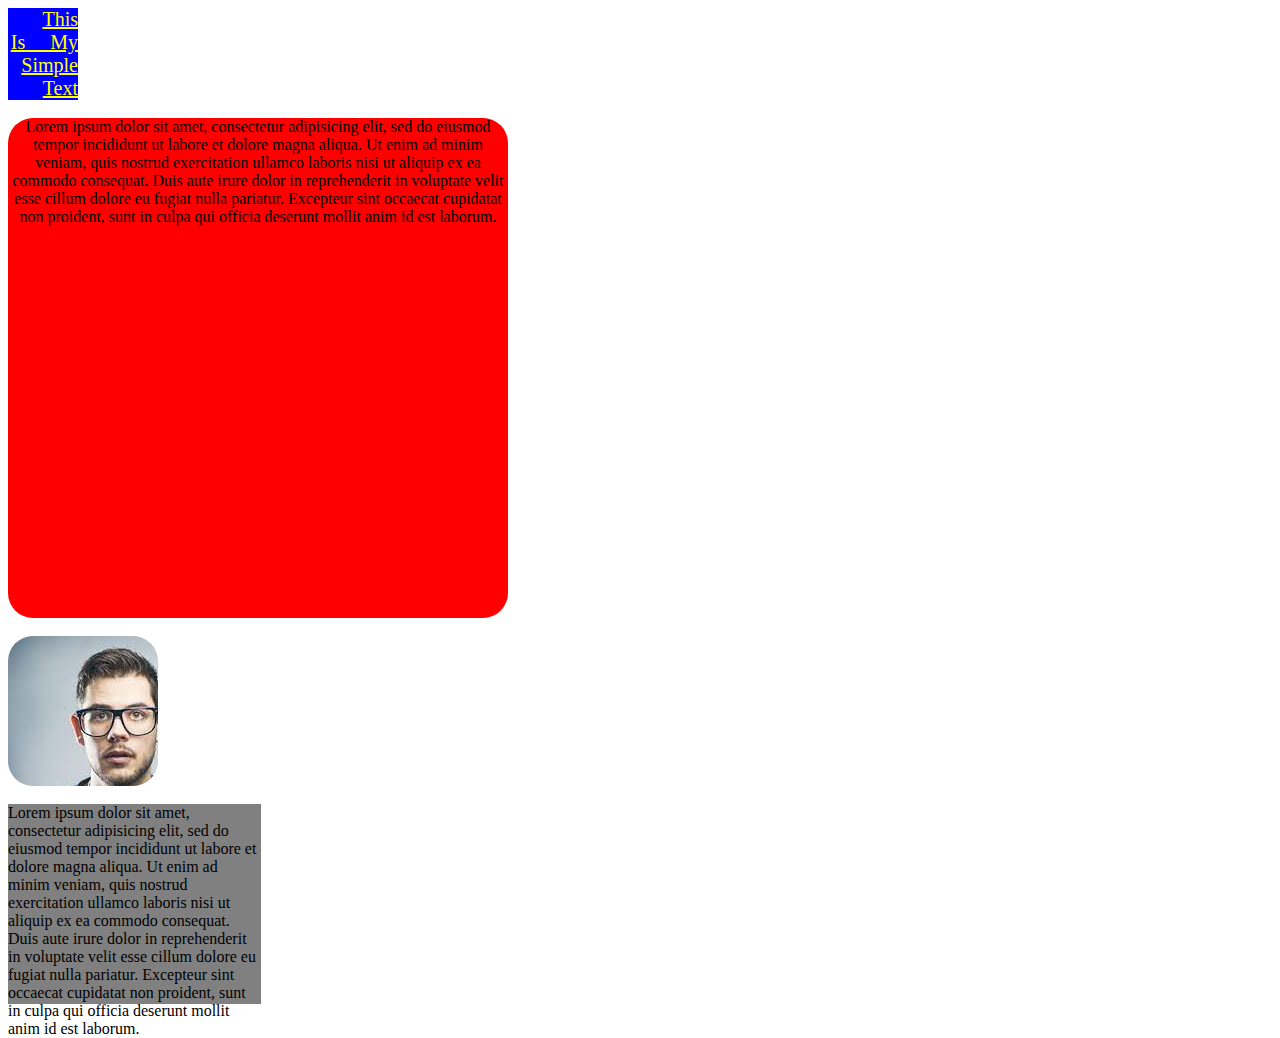
<file: index.Html>
<!DOCTYPE html>
<html>
  <head>
    <title>Css Class</title>
    <link rel="stylesheet" href="css/style.css">
  </head>
  <body>
    <div class="mydiv">
      this is my simple text
    </div>
    <br/>
    <div class="mydiv2">
  Lorem ipsum dolor sit amet, consectetur adipisicing elit, sed do eiusmod tempor incididunt ut labore et dolore magna aliqua. Ut enim ad minim veniam, quis nostrud exercitation ullamco laboris nisi ut aliquip ex ea commodo consequat. Duis aute irure dolor in reprehenderit in voluptate velit esse cillum dolore eu fugiat nulla pariatur. Excepteur sint occaecat cupidatat non proident, sunt in culpa qui officia deserunt mollit anim id est laborum.

    </div>
    <br/>
    <div class="circle -radious">

    </div>
    <br/>
    <div class="mydiv4">
      Lorem ipsum dolor sit amet, consectetur adipisicing elit, sed do eiusmod tempor incididunt ut labore et dolore magna aliqua. Ut enim ad minim veniam, quis nostrud exercitation ullamco laboris nisi ut aliquip ex ea commodo consequat. Duis aute irure dolor in reprehenderit in voluptate velit esse cillum dolore eu fugiat nulla pariatur. Excepteur sint occaecat cupidatat non proident, sunt in culpa qui officia deserunt mollit anim id est laborum.

    </div>

    </body>
    </html>
</file>
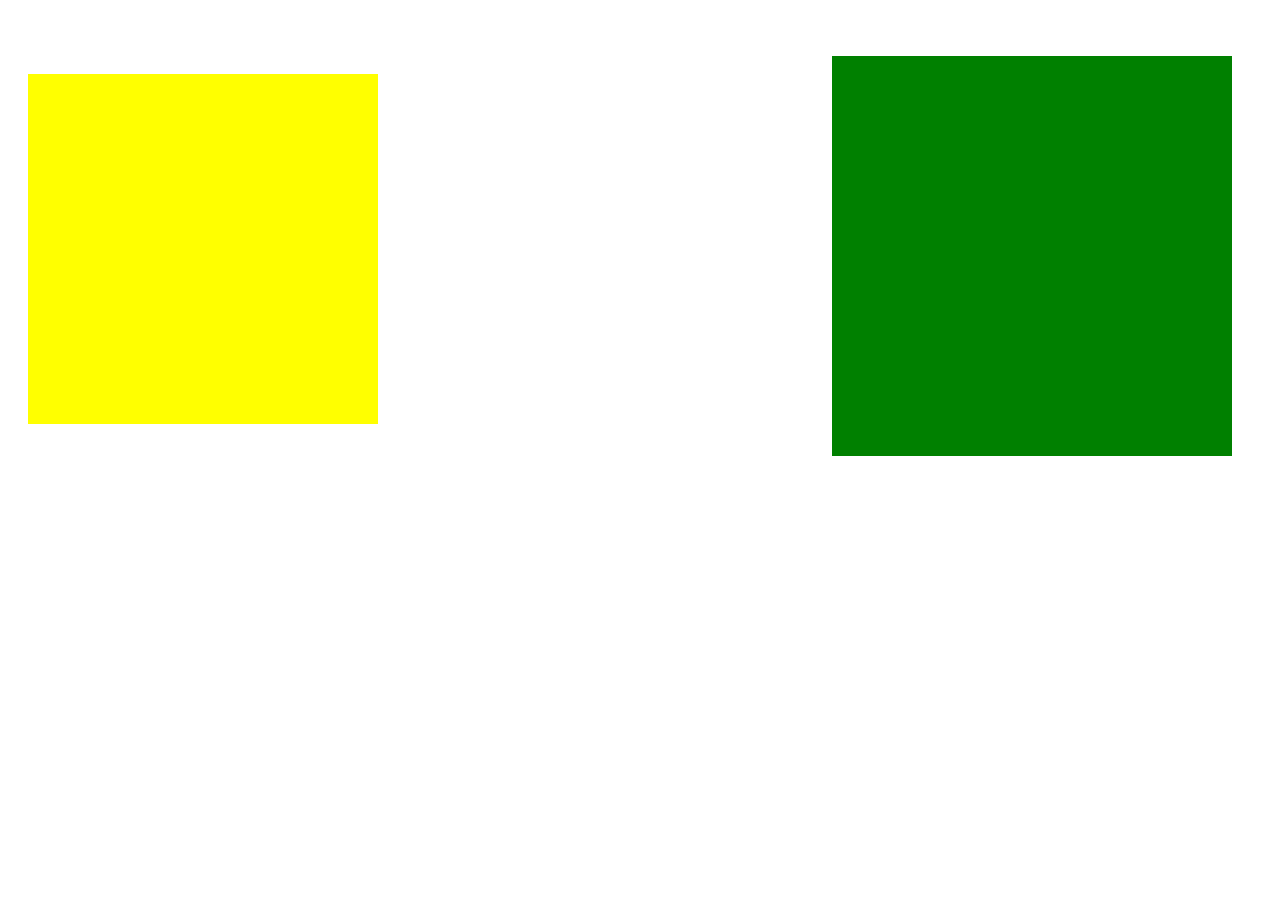
<file: about.html>
<!DOCTYPE html>
<html>
  <head>
    <title>about.css</title>
    <link rel="stylesheet" href="css/about.css">
  </head>
  <body>
    <br/>

    </div>
<div class="box">

</div>

<br/>
<div class="box2">
</div>
  </body>
</html>
</file>
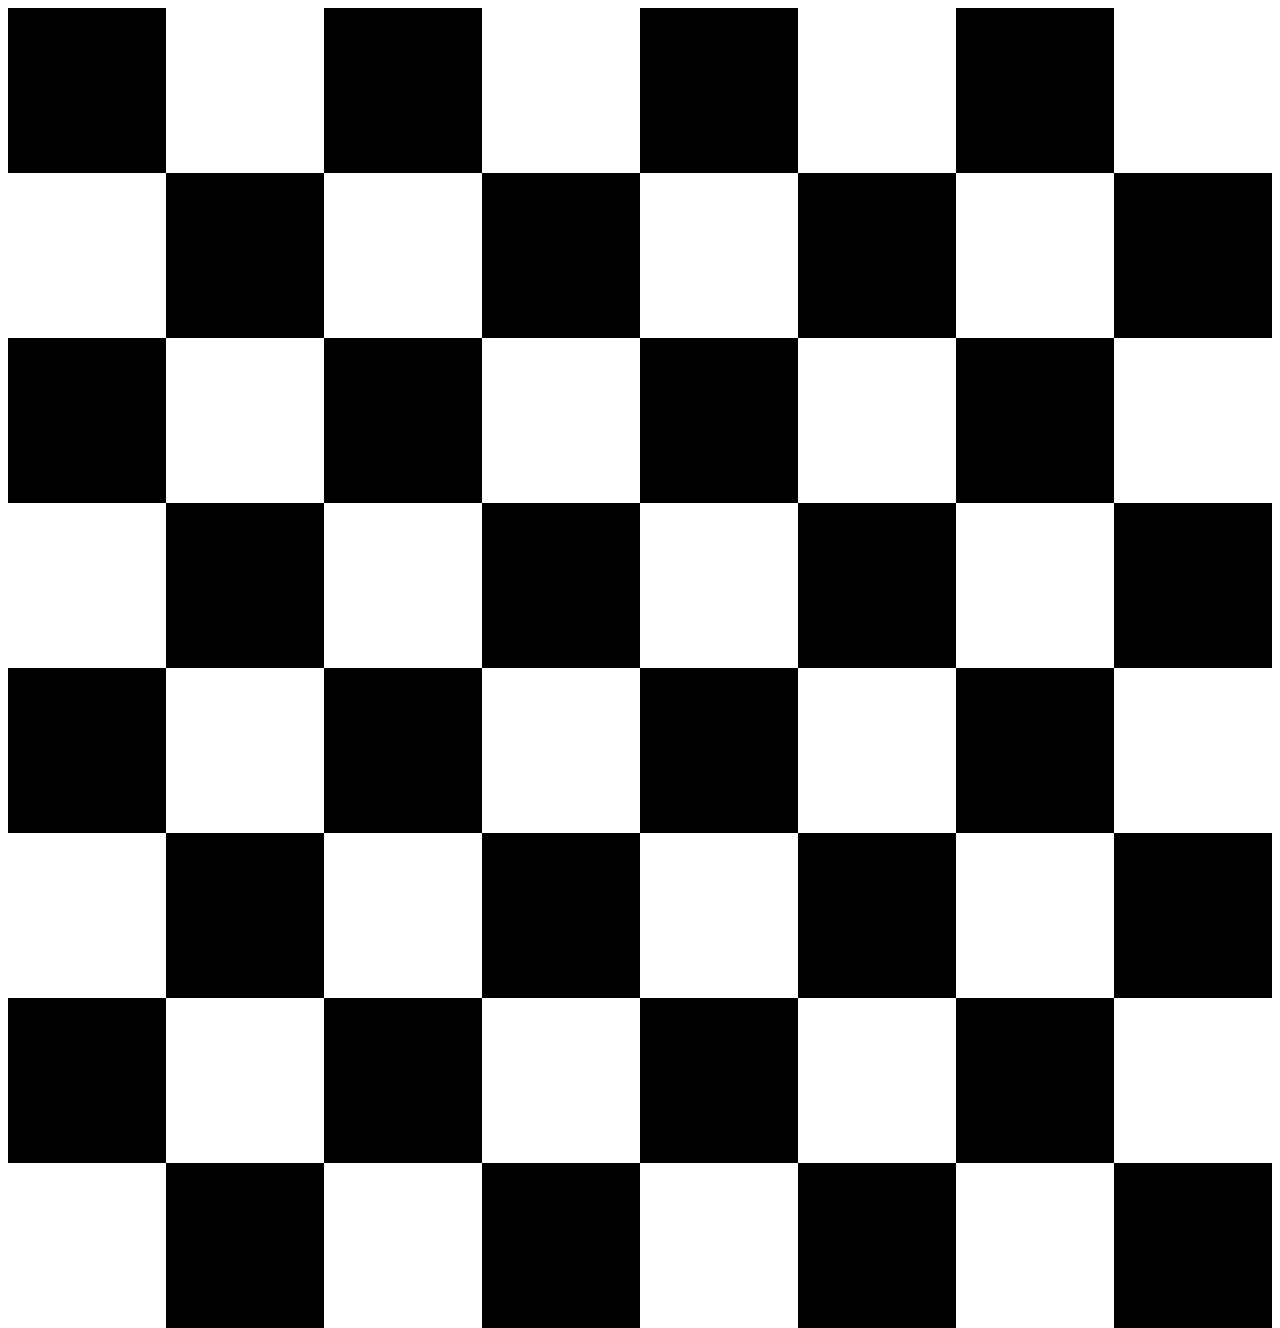
<file: chess.html>
<!DOCTYPE html>
<html lang="en" dir="ltr">
  <head>
    <meta charset="utf-8">
    <title>chess</title>
    <link rel="stylesheet" href="css/chess.css">
  </head>
  <body>
      <div class="row">
         <div class="black">

         </div>
         <div class="white">

         </div>
         <div class="black">

         </div>
         <div class="white">

         </div>
         <div class="black">

         </div>
         <div class="white">

         </div>
         <div class="black">

         </div>
         <div class="white">

         </div>
      </div>
    <div class="row">
         <div class="white">

         </div>
         <div class="black">

         </div>
         <div class="white">

         </div>
         <div class="black">

         </div>
         <div class="white">

         </div>
         <div class="black">

         </div>
         <div class="white">

         </div>
         <div class="black">

         </div>
      </div>
      <div class="row">
         <div class="black">

         </div>
         <div class="white">

         </div>
         <div class="black">

         </div>
         <div class="white">

         </div>
         <div class="black">

         </div>
         <div class="white">

         </div>
         <div class="black">

         </div>
         <div class="white">

         </div>
      </div>
    <div class="row">
         <div class="white">

         </div>
         <div class="black">

         </div>
         <div class="white">

         </div>
         <div class="black">

         </div>
         <div class="white">

         </div>
         <div class="black">

         </div>
         <div class="white">

         </div>
         <div class="black">

         </div>
      </div>
      <div class="row">
         <div class="black">

         </div>
         <div class="white">

         </div>
         <div class="black">

         </div>
         <div class="white">

         </div>
         <div class="black">

         </div>
         <div class="white">

         </div>
         <div class="black">

         </div>
         <div class="white">

         </div>
      </div>
    <div class="row">
         <div class="white">

         </div>
         <div class="black">

         </div>
         <div class="white">

         </div>
         <div class="black">

         </div>
         <div class="white">

         </div>
         <div class="black">

         </div>
         <div class="white">

         </div>
         <div class="black">

         </div>
      </div>
      <div class="row">
         <div class="black">

         </div>
         <div class="white">

         </div>
         <div class="black">

         </div>
         <div class="white">

         </div>
         <div class="black">

         </div>
         <div class="white">

         </div>
         <div class="black">

         </div>
         <div class="white">

         </div>
      </div>
    <div class="row">
         <div class="white">

         </div>
         <div class="black">

         </div>
         <div class="white">

         </div>
         <div class="black">

         </div>
         <div class="white">

         </div>
         <div class="black">

         </div>
         <div class="white">

         </div>
         <div class="black">

         </div>
      </div>
  </body>
</html>
</file>
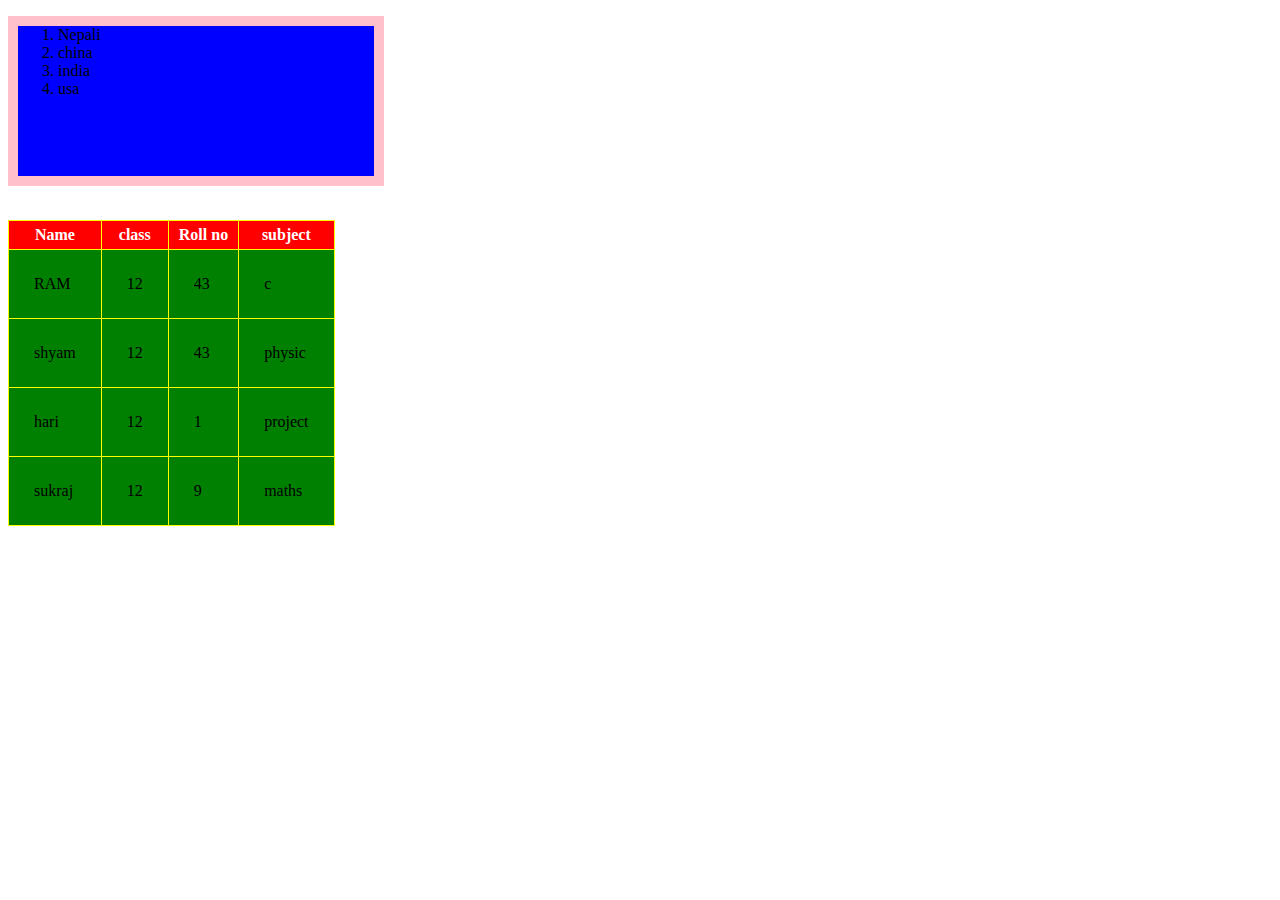
<file: table.html>
<!DOCTYPE html>
<html lang="en" dir="ltr">
  <head>
    <meta charset="utf-8">
    <title>table</title>
    <link rel="stylesheet" href="css/table.css">
  </head>
  <body>
  <ul class="table">
    <li>Nepali</li>
    <li>china</li>
    <li>india</li>
    <li>usa</li>

    </ul>
    <br/>
    <table>
      <thead>
        <th>Name</th>
        <th>class</th>
        <th>Roll no</th>
        <th>subject</th>

      </thead>
      <tbody>
        <tr>
          <td>RAM</td>
          <td>12</td>
          <td>43</td>
          <td>c</td>
        </tr>
      </tbody>
      <tbody>
        <tr>
          <td>shyam</td>
          <td>12</td>
          <td>43</td>
          <td>physic</td>
        </tr>
      </tbody>
      <tbody>
        <tr>
          <td>hari</td>
          <td>12</td>
          <td>1</td>
          <td>project</td>
        </tr>
        <tbody>
          <td>sukraj</td>
          <td>12</td>
          <td>9</td>
          <td>maths</td>
        </tbody>
      </tbody>
  </body>
  
</html>
</file>
<file: css/style.css>
.mydiv{
  background-color:#0000FF;
  font-size: 20px;
  width: 70px;
  color: yellow;
  text-decoration: underline;
  text-align: right;
  text-transform: capitalize;
  word-spacing: 20px;
}



.mydiv2{
  background-position: center;
  background-color: red;
  height: 500px;
  width: 500px;
  text-align: center;
  position: middle;
  border-top-left-radius: 25px;
  border-top-right-radius: 25px;
  border-bottom-left-radius: 25px;
  border-bottom-right-radius: 25px;
}
.circle{
  background-image: url(../images/images.jfif);
  background-color: red;
  border:150px;
  width:150px;
  height: 150px;
  border-top-left-radius: 25px;
  border-top-right-radius: 25px;
  border-bottom-left-radius: 25px;
  border-bottom-right-radius: 25px;
}
.mydiv4{
  background-color: gray;
  border:20px solid:green;
  width: 20%;
  height: 200px;

}
</file>
<file: css/about.css>
.box{
  width: 400px;
  height: 400px;
  background-color: green;
  float: right;
  margin: 30px 40px;
}

.box2{
  float: middle;
  width: 350px;
  height: 350px;
  background-color: yellow;
  margin-left: 20px;
  margin-right: 25px;
  margin-top: 30px;
  margin-bottom: 30px;
}
</file>
<file: css/chess.css>
.black,.white{
  width: 12.5%;
  height: 165px;
}
.black{
  background-color: black;
  float:left;
}
.white{
  background-color: white;
  float: left;
}
</file>
<file: css/table.css>
.table{
  list-style-type: bold;
  background-color: blue;
  border:10px solid pink;
  width: 25%;
  height: 150px;
  text-align: middle;
}
table,td,th{
  border: 1px solid yellow;
  text-decoration-color: blue;
}
table{
  border-collapse: collapse;
}
th{
  background-color: red;
  color:white;
  padding:5px 10px;
}
td{
  background-color: green;

}
td{
  padding: 25px 25px;
}
</file>
